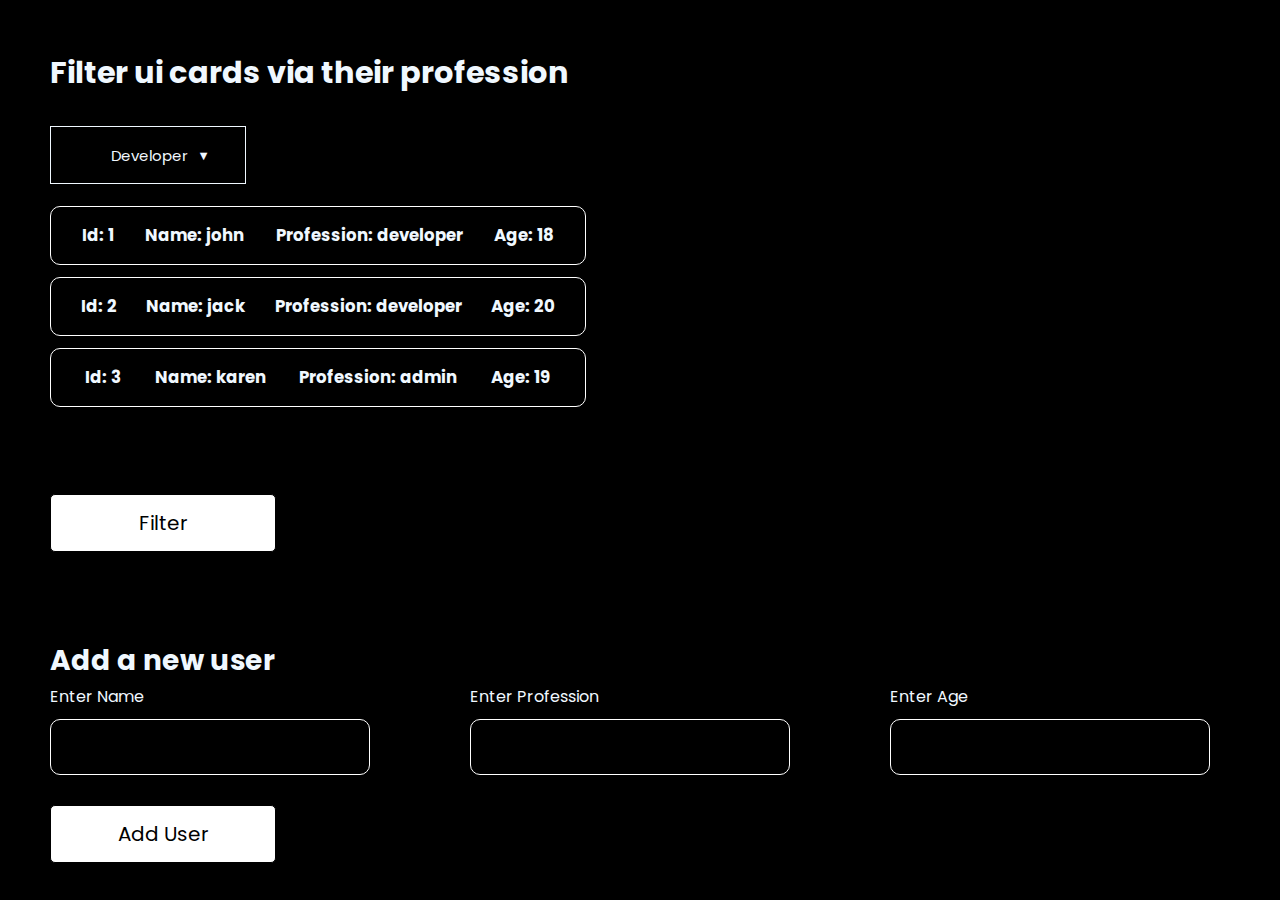
<file: index.html>
<!DOCTYPE html>
<html lang="en">
  <head>
    <meta charset="UTF-8" />
    <meta http-equiv="X-UA-Compatible" content="IE=edge" />
    <meta name="viewport" content="width=device-width, initial-scale=1.0" />
    <link rel="stylesheet" href="style.css" />
    <link rel="preconnect" href="https://fonts.googleapis.com" />
    <link rel="preconnect" href="https://fonts.gstatic.com" crossorigin />
    <link
      href="https://fonts.googleapis.com/css2?family=Poppins&display=swap"
      rel="stylesheet"
    />
    <title>Filter Profession</title>
  </head>
  <body>
    <div class="parent">
      <div class="filter">
        <h3>Filter ui cards via their profession</h3>
        <div class="select-wrapper">
          <select name="select" id="select">
            <option id="opt" value="" disabled>Profession</option>
            <option id="opt" value="developer">Developer</option>
            <option id="opt" value="admin">Admin</option>
          </select>
        </div>
        <div class="cardAll" id="cardAll">
          <!-- <div class="resultBox">
            <h5>id:</h5>
            <h5>Name:</h5>
            <h5>Profession:</h5>
            <h5>Age:</h5>
          </div> -->
          <!-- <div class="resultBox">
            <h5>id:</h5>
            <h5>Name:</h5>
            <h5>Profession:</h5>
            <h5>Age:</h5>
          </div> -->
        </div>
        <button onclick="filterItems()">Filter</button>
      </div>
      <div class="addSection">
        <h1>Add a new user</h1>
        <form onsubmit="event.preventDefault(); clicknclick();">
          <label for="">Enter Name</label>
          <label for="">Enter Profession</label>
          <label for="">Enter Age</label>
          <input type="text" id="name" required />
          <input type="text" id="prof" required />
          <input type="number" id="age" required />
          <button class="adduser">Add User</button>
        </form>
      </div>
    </div>
    <script src="script.js"></script>
  </body>
</html>
</file>
<file: style.css>
* {
  margin: 0;
  padding: 0;
  box-sizing: border-box;
  color: aliceblue;
  font-family: Poppins;
  background-color: rgb(0, 0, 0);
}

body {
  width: 100%;
  height: 100vh;
  /* border: 2px white dashed; */
}

.filter {
  font-size: 26px;
  width: 100%;
  height: 70vh;
  padding-left: 50px;
  padding-top: 50px;
  /* border: 1px dashed white; */
  /* border: 1px white solid; */
  display: flex;
  flex-direction: column;
}
.select-wrapper {
  margin-top: 30px;
  padding-left: 60px;
  padding-right: 80px;
  padding-top: 10px;
  padding-bottom: 10px;
  position: relative;
  border: 0.5px solid;
  width: 196px;
  height: 58px;
  display: flex;
  justify-content: space-evenly;
}

select {
  appearance: none;
  border: none;
  font-size: 15px;
  width: 90px;
}

.select-wrapper::after {
  content: "▼";
  font-size: 0.8rem;
  position: absolute;
  right: 35px;
  top: 20px;
}

.cardAll {
  margin-top: 10px;
  width: 90%;
  height: 50%;
  /* border: 1px white solid; */
  display: flex;
  flex-direction: column;
  /* justify-content: center; */
  padding-top: 10px;
  /* padding-left: 10px; */
  /* align-items: center; */
  /* justify-content: flex-start; */
  overflow-y: scroll;
  overflow: auto;
}

::-webkit-scrollbar {
  width: 15px;
}

::-webkit-scrollbar-track {
  background-color: rgb(0, 0, 0);
  /* width: 50px; */
}

::-webkit-scrollbar-thumb {
  background-color: rgb(246, 246, 246);
  border-radius: 20px;
  /* margin-right: 20px; */
}

/* .cardAll ::-webkit-scrollbar {
  width: 20px;
} */

.resultBox {
  /* margin-top: 40px; */
  margin-top: 2px;
  margin-bottom: 10px;
  width: 536px;
  min-height: 59px;
  border-radius: 10px;
  display: flex;
  border: 1px solid white;
  justify-content: center;
  justify-content: space-evenly;
  align-items: center;
  font-size: 20px;
}

button {
  width: 226px;
  height: 58px;
  font-size: 20px;
  margin-top: 10px;
  color: black;
  background-color: white;
  border: 1px rgb(0, 0, 0) solid;
  cursor: pointer;
}

.addSection {
  margin-top: 10px;
  padding: top 20px;
  padding-left: 50px;
  display: grid;
}

.addSection form {
  margin-top: 2px;
  display: grid;
  grid-template-columns: 33.33% 33.33% 33.33%;
  row-gap: 10px;
  column-gap: 10px;
}

form input {
  width: 25vw;
  height: 56px;
  border-radius: 10px;
  border: white 1px solid;
  padding: 15px;
}

form label {
  width: 15vw;
}

.adduser {
  width: 226px;
  height: 58px;
  font-size: 20px;
  margin-top: 20px;
  color: black;
  background-color: rgb(255, 255, 255);
  border: 1px rgb(0, 0, 0) solid;
  cursor: pointer;
}

.addSection h1 {
  font-size: 28px;
}

button:hover {
  background-color: rgb(175, 175, 175);
  color: aliceblue;
}

button {
  border-radius: 5px;
}

input:focus {
  border: white 1px solid;
}

select:focus option {
  color: rgb(246, 246, 246);
  padding: 50px;
}
</file>
